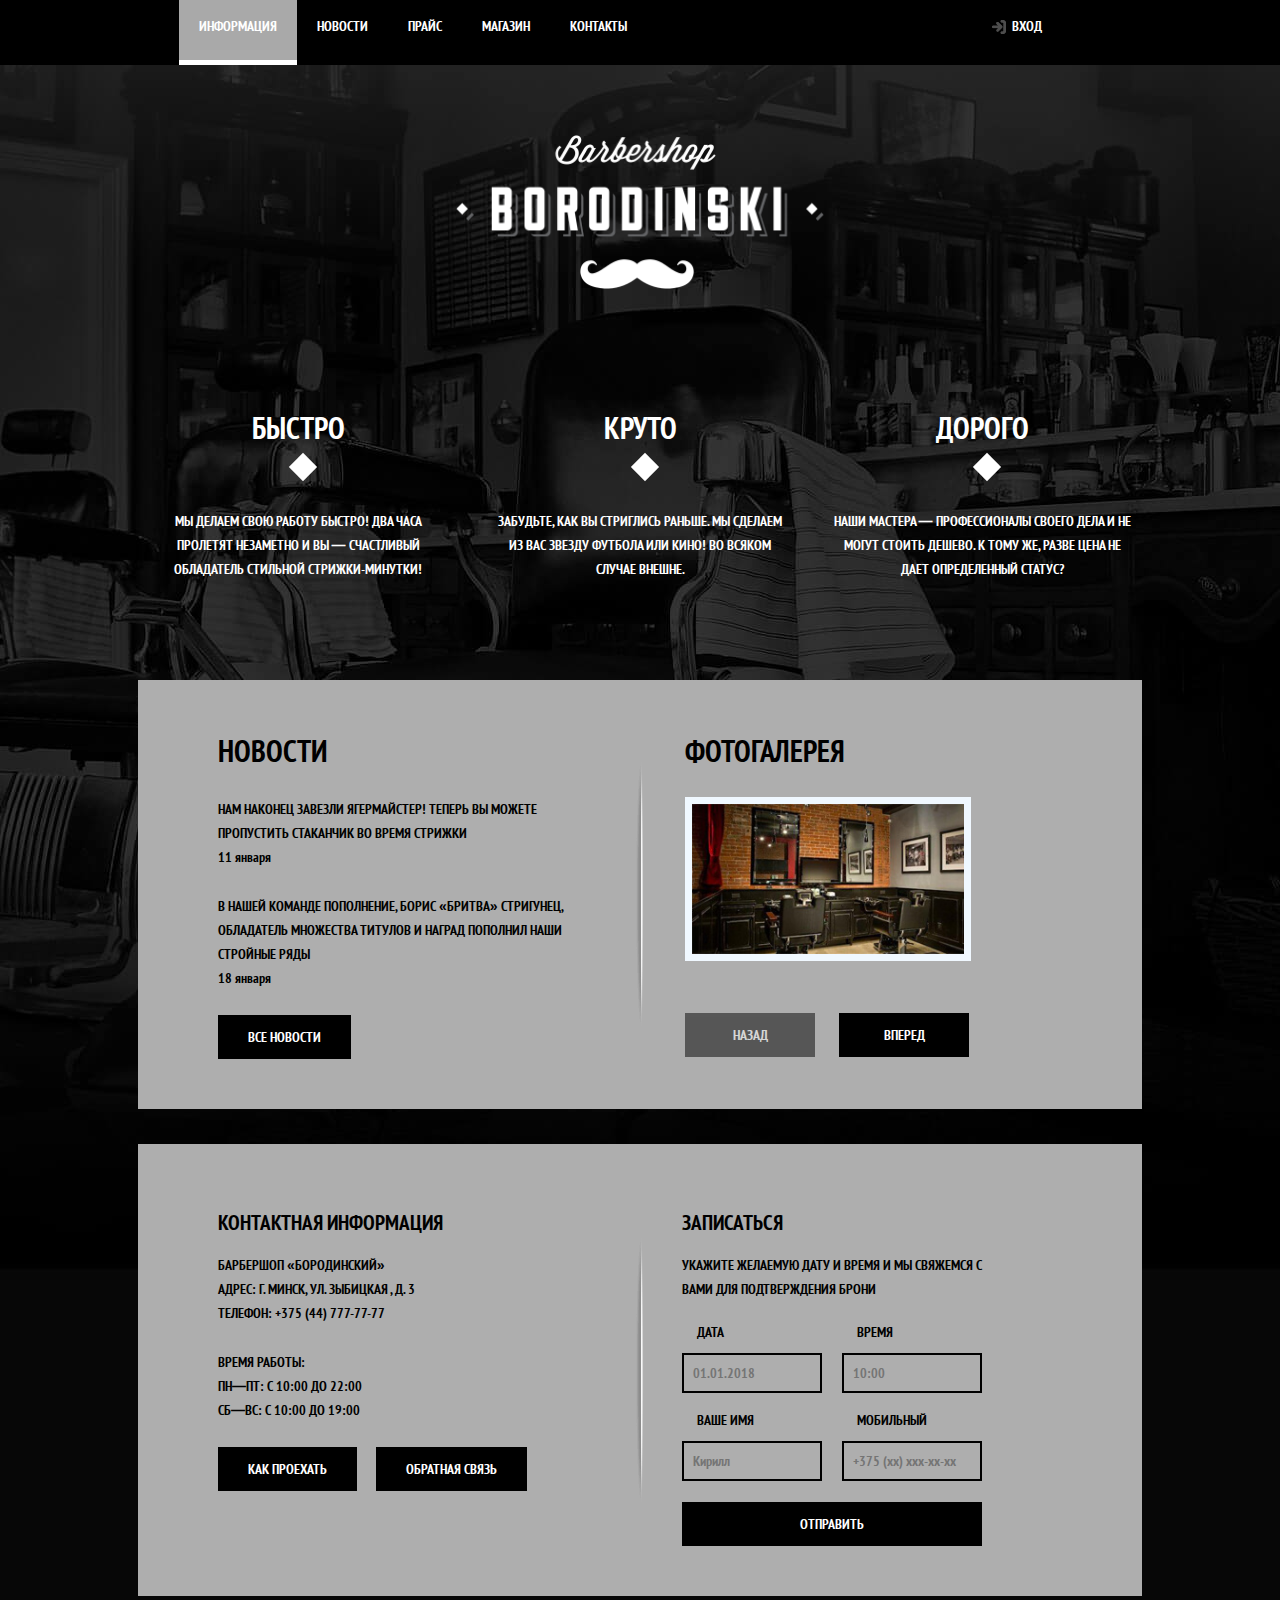
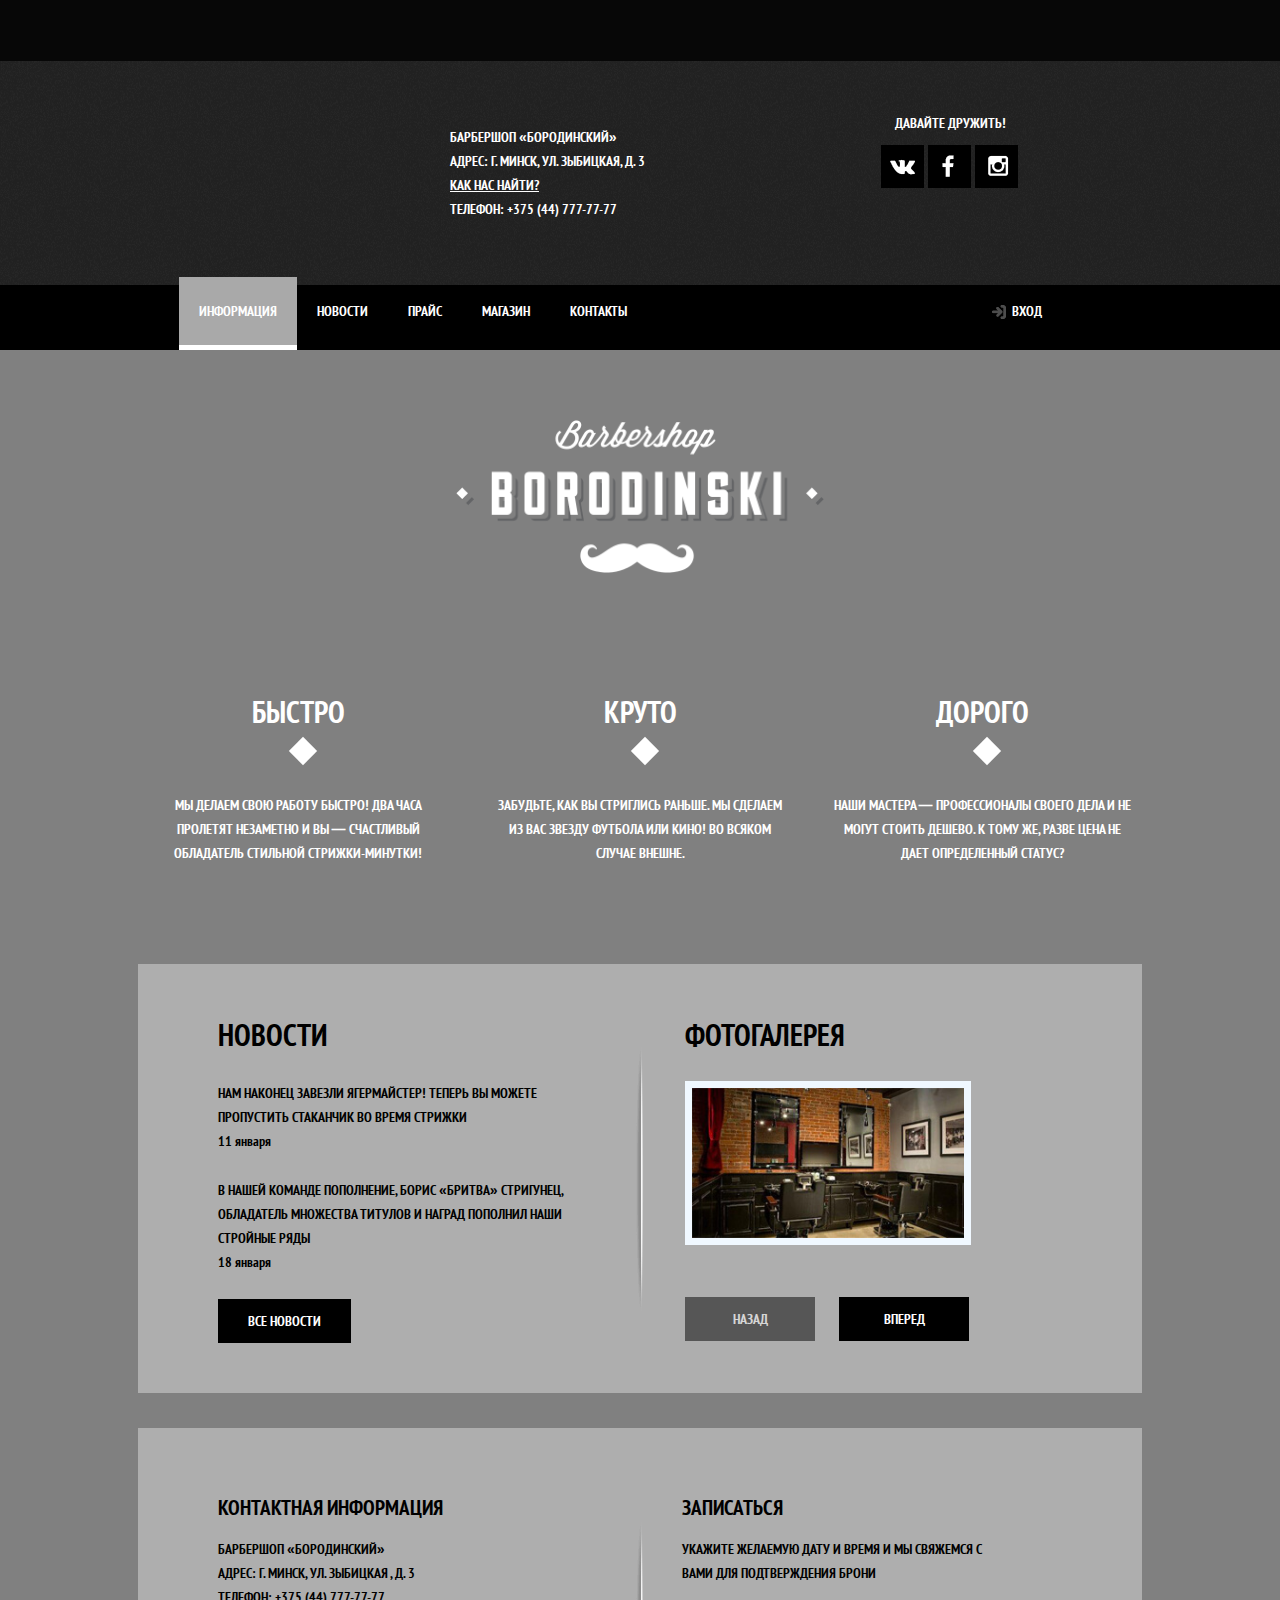
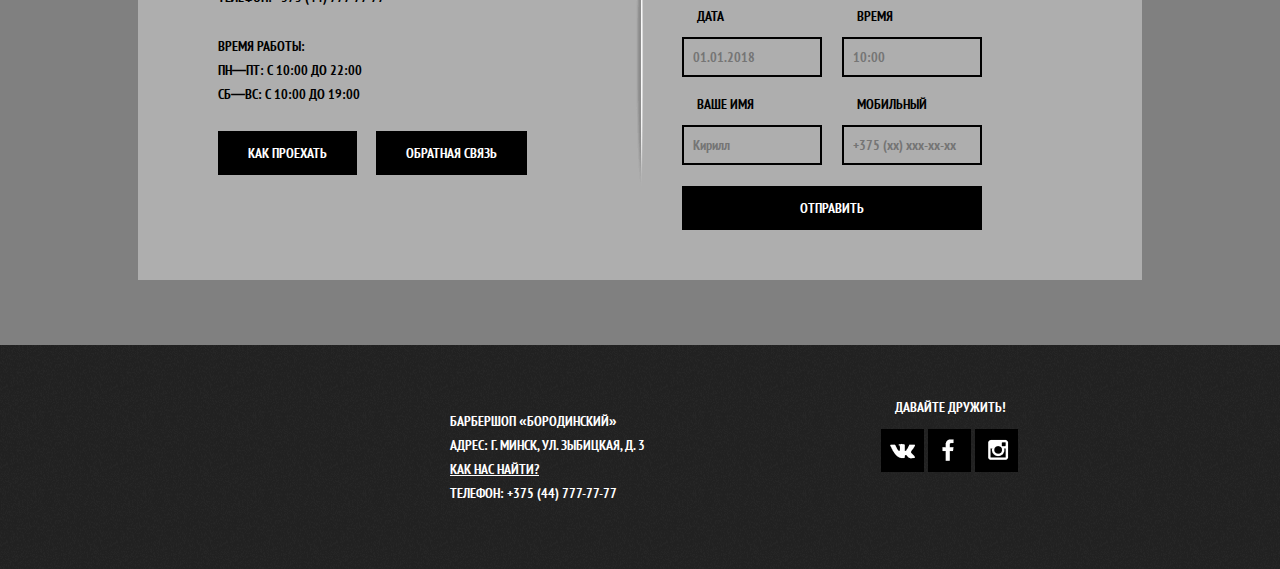
<file: index.html>
<!DOCTYPE html><html lang="ru"><head><meta charset="utf-8"><title>Барбершоп «Бородинский»</title><link href="favicon.ico" rel="icon" type="image/x-icon"><link href="css/normalize.css" rel="stylesheet"><link href="css/main.css" rel="stylesheet"> <script src="js/popUp.js" defer></script> </head><body class="main-page"> <header class="main-header"> <nav class="main-navigation"> <a class="main-header-logo"> <img src="img/index-logo.png" width="368" height="153" alt="Логотип барбершопа «Бородинский»"> </a><div class="navigation-wrapper"><ul class="site-navigation"><li class="site-navigation-current"><a href="index.html">Информация</a></li><li><a href="news.html">Новости</a></li><li><a href="price.html">Прайс</a></li><li><a href="shop.html">Магазин</a></li><li><a href="contacts.html">Контакты</a></li></ul><ul class="user-navigation"><li class="login-link"> <a class="login-link" href="login.html">Вход</a></li></ul></div> </nav> </header><main class="container"><h1 class="visually-hidden">Барбершоп «Бородинский»</h1><section class="features"><h2 class="visually-hidden">Преимущества</h2><ul class="features-list"><li class="feature-item"><h3>Быстро</h3><p>Мы делаем свою работу быстро! Два часа пролетят незаметно и вы — счастливый обладатель стильной стрижки-минутки!</p></li><li class="feature-item"><h3>Круто</h3><p>Забудьте, как вы стриглись раньше. Мы сделаем из вас звезду футбола или кино! Во всяком случае внешне.</p></li><li class="feature-item"><h3>Дорого</h3><p>Наши мастера — профессионалы своего дела и не могут стоить дешево. К тому же, разве цена не дает определенный статус?</p></li></ul> </section><div class="about"> <section class="news"><h2>Новости</h2><ul class="news-list"><li class="news-item"><p>Нам наконец завезли Ягермайстер! Теперь вы можете пропустить стаканчик во время стрижки</p> <time datetime="2016-01-11">11 января</time></li><li class="news-item"><p>В нашей команде пополнение, Борис «Бритва» Стригунец, обладатель множества титулов и наград пополнил наши стройные ряды</p> <time datetime="2016-01-18">18 января</time></li></ul> <a class="button" href="news.html">Все новости</a> </section><section class="gallery"><h2>Фотогалерея</h2><div class="gallery-content-wrapper"> <figure class="gallery-content"> <a href="#"><img src="img/index-gallery.jpg" width="286" height="164" alt="Интерьер"></a> </figure> <button class="button gallery-button gallery-button-back" type="button" disabled>Назад</button> <button class="button gallery-button gallery-button-next" type="button">Вперед</button></div> </section></div><div class="meeting"> <section class="contacts"><h2>Контактная информация</h2><p> Барбершоп «Бородинский»<br> Адрес: г. Минск, ул. Зыбицкая , д. 3<br> Телефон: +375 (44) 777-77-77</p><p> Время работы:<br> пн—пт: с 10:00 до 22:00<br> сб—вс: с 10:00 до 19:00</p> <a class="button contacts-button contacts-button-map" href="map.html">Как проехать</a> <a class="button contacts-button" href="contacts.html">Обратная связь</a> </section><section class="appointment"><h2>Записаться</h2><p class="appointment-info">Укажите желаемую дату и время и мы свяжемся с вами для подтверждения брони</p><form class="appointment-form" action="https://echo.htmlacademy.ru" method="post"><p class="appointment-item"> <label for="date">Дата</label> <input type="text" name="date" id="date" value="" placeholder="01.01.2018"></p><p class="appointment-item"> <label for="time">Время</label> <input type="text" name="time" id="time" value="" placeholder="10:00"></p><p class="appointment-item"> <label for="name">Ваше имя</label> <input type="text" name="name" id="name" value="" placeholder="Кирилл"></p><p class="appointment-item"> <label for="mobile">Мобильный</label> <input type="tel" name="mobile" id="mobile" value="" placeholder="+375 (xx) xxx-xx-xx"></p> <button class="button" type="submit">Отправить</button></form> </section></div> </main><footer class="main-footer"><p class="footer-contacts"> Барбершоп «Бородинский»<br> Адрес: г. Минск, ул. Зыбицкая, д. 3<br> <a class="contacts-link-map">Как нас найти?</a><br> Телефон: +375 (44) 777-77-77</p><div class="footer-social"> <b>Давайте дружить!</b><div class="social-button"> <a class="social social-vk" href="#"></a> <a class="social social-fb" href="#"></a> <a class="social social-inst" href="#"></a></div></div> </footer><section class="modal modal-login"><h2>Личный кабинет</h2><p class="modal-description">Введите пожалуйста свой логин и пароль</p><form class="login-form" action="https://echo.htmlacademy.ru" method="post"><p> <label class="visually-hidden" for="user-login">Логин</label> <input class="login-icon-user" id="user-login" type="text" name="login" placeholder="Логин" onkeyup="lowcase()"></p><p> <label class="visually-hidden" for="user-password">Пароль</label> <input class="login-icon-password" id="user-password" type="password" name="password" placeholder="Пароль"></p><p class="login-help"> <label class="login-checkbox"> <input type="checkbox" name="remember" class="visually-hidden"> <span class="checkbox-indicator"></span> Запомните меня </label> <a class="restore" href="#">Я забыл пароль!</a></p> <button class="button" type="submit">Войти</button></form> <button class="modal-close" type="button">Закрыть</button> </section><section class="modal modal-map"><h2 class="visually-hidden">Как до нас добраться</h2> <iframe src="https://www.google.com/maps/embed?pb=!1m14!1m8!1m3!1d2350.50583650436!2d27.559152!3d53.9049867!3m2!1i1024!2i768!4f13.1!3m3!1m2!1s0x46dbcfeaad2660f7%3A0xad3bec442b05c784!2z0YPQuy4g0JfRi9Cx0LjRhtC60LDRjyAzLCDQnNC40L3RgdC6!5e0!3m2!1sru!2sby!4v1535367211289" width="750" height="540" frameborder="0" style="border:0" allowfullscreen></iframe> <button class="modal-close" type="button">Закрыть</button> </section></body></html> <!DOCTYPE html><html lang="ru"><head><meta charset="utf-8"><title>Барбершоп «Бородинский»</title><link href="favicon.ico" rel="icon" type="image/x-icon"><link href="css/normalize.css" rel="stylesheet"><link href="css/main.css" rel="stylesheet"> <script src="js/popUp.js" defer></script> </head><body class="main-page"> <header class="main-header"> <nav class="main-navigation"> <a class="main-header-logo"> <img src="img/index-logo.png" width="368" height="153" alt="Логотип барбершопа «Бородинский»"> </a><div class="navigation-wrapper"><ul class="site-navigation"><li class="site-navigation-current"><a href="index.html">Информация</a></li><li><a href="news.html">Новости</a></li><li><a href="price.html">Прайс</a></li><li><a href="shop.html">Магазин</a></li><li><a href="contacts.html">Контакты</a></li></ul><ul class="user-navigation"><li class="login-link"> <a class="login-link" href="login.html">Вход</a></li></ul></div> </nav> </header><main class="container"><h1 class="visually-hidden">Барбершоп «Бородинский»</h1><section class="features"><h2 class="visually-hidden">Преимущества</h2><ul class="features-list"><li class="feature-item"><h3>Быстро</h3><p>Мы делаем свою работу быстро! Два часа пролетят незаметно и вы — счастливый обладатель стильной стрижки-минутки!</p></li><li class="feature-item"><h3>Круто</h3><p>Забудьте, как вы стриглись раньше. Мы сделаем из вас звезду футбола или кино! Во всяком случае внешне.</p></li><li class="feature-item"><h3>Дорого</h3><p>Наши мастера — профессионалы своего дела и не могут стоить дешево. К тому же, разве цена не дает определенный статус?</p></li></ul> </section><div class="about"> <section class="news"><h2>Новости</h2><ul class="news-list"><li class="news-item"><p>Нам наконец завезли Ягермайстер! Теперь вы можете пропустить стаканчик во время стрижки</p> <time datetime="2016-01-11">11 января</time></li><li class="news-item"><p>В нашей команде пополнение, Борис «Бритва» Стригунец, обладатель множества титулов и наград пополнил наши стройные ряды</p> <time datetime="2016-01-18">18 января</time></li></ul> <a class="button" href="news.html">Все новости</a> </section><section class="gallery"><h2>Фотогалерея</h2><div class="gallery-content-wrapper"> <figure class="gallery-content"> <a href="#"><img src="img/index-gallery.jpg" width="286" height="164" alt="Интерьер"></a> </figure> <button class="button gallery-button gallery-button-back" type="button" disabled>Назад</button> <button class="button gallery-button gallery-button-next" type="button">Вперед</button></div> </section></div><div class="meeting"> <section class="contacts"><h2>Контактная информация</h2><p> Барбершоп «Бородинский»<br> Адрес: г. Минск, ул. Зыбицкая , д. 3<br> Телефон: +375 (44) 777-77-77</p><p> Время работы:<br> пн—пт: с 10:00 до 22:00<br> сб—вс: с 10:00 до 19:00</p> <a class="button contacts-button contacts-button-map" href="map.html">Как проехать</a> <a class="button contacts-button" href="contacts.html">Обратная связь</a> </section><section class="appointment"><h2>Записаться</h2><p class="appointment-info">Укажите желаемую дату и время и мы свяжемся с вами для подтверждения брони</p><form class="appointment-form" action="https://echo.htmlacademy.ru" method="post"><p class="appointment-item"> <label for="date">Дата</label> <input type="text" name="date" id="date" value="" placeholder="01.01.2018"></p><p class="appointment-item"> <label for="time">Время</label> <input type="text" name="time" id="time" value="" placeholder="10:00"></p><p class="appointment-item"> <label for="name">Ваше имя</label> <input type="text" name="name" id="name" value="" placeholder="Кирилл"></p><p class="appointment-item"> <label for="mobile">Мобильный</label> <input type="tel" name="mobile" id="mobile" value="" placeholder="+375 (xx) xxx-xx-xx"></p> <button class="button" type="submit">Отправить</button></form> </section></div> </main><footer class="main-footer"><p class="footer-contacts"> Барбершоп «Бородинский»<br> Адрес: г. Минск, ул. Зыбицкая, д. 3<br> <a class="contacts-link-map">Как нас найти?</a><br> Телефон: +375 (44) 777-77-77</p><div class="footer-social"> <b>Давайте дружить!</b><div class="social-button"> <a class="social social-vk" href="#"></a> <a class="social social-fb" href="#"></a> <a class="social social-inst" href="#"></a></div></div> </footer><section class="modal modal-login"><h2>Личный кабинет</h2><p class="modal-description">Введите пожалуйста свой логин и пароль</p><form class="login-form" action="https://echo.htmlacademy.ru" method="post"><p> <label class="visually-hidden" for="user-login">Логин</label> <input class="login-icon-user" id="user-login" type="text" name="login" placeholder="Логин" onkeyup="lowcase()"></p><p> <label class="visually-hidden" for="user-password">Пароль</label> <input class="login-icon-password" id="user-password" type="password" name="password" placeholder="Пароль"></p><p class="login-help"> <label class="login-checkbox"> <input type="checkbox" name="remember" class="visually-hidden"> <span class="checkbox-indicator"></span> Запомните меня </label> <a class="restore" href="#">Я забыл пароль!</a></p> <button class="button" type="submit">Войти</button></form> <button class="modal-close" type="button">Закрыть</button> </section><section class="modal modal-map"><h2 class="visually-hidden">Как до нас добраться</h2> <iframe src="https://www.google.com/maps/embed?pb=!1m14!1m8!1m3!1d2350.50583650436!2d27.559152!3d53.9049867!3m2!1i1024!2i768!4f13.1!3m3!1m2!1s0x46dbcfeaad2660f7%3A0xad3bec442b05c784!2z0YPQuy4g0JfRi9Cx0LjRhtC60LDRjyAzLCDQnNC40L3RgdC6!5e0!3m2!1sru!2sby!4v1535367211289" width="750" height="540" frameborder="0" style="border:0" allowfullscreen></iframe> <button class="modal-close" type="button">Закрыть</button> </section></body></html>
</file>
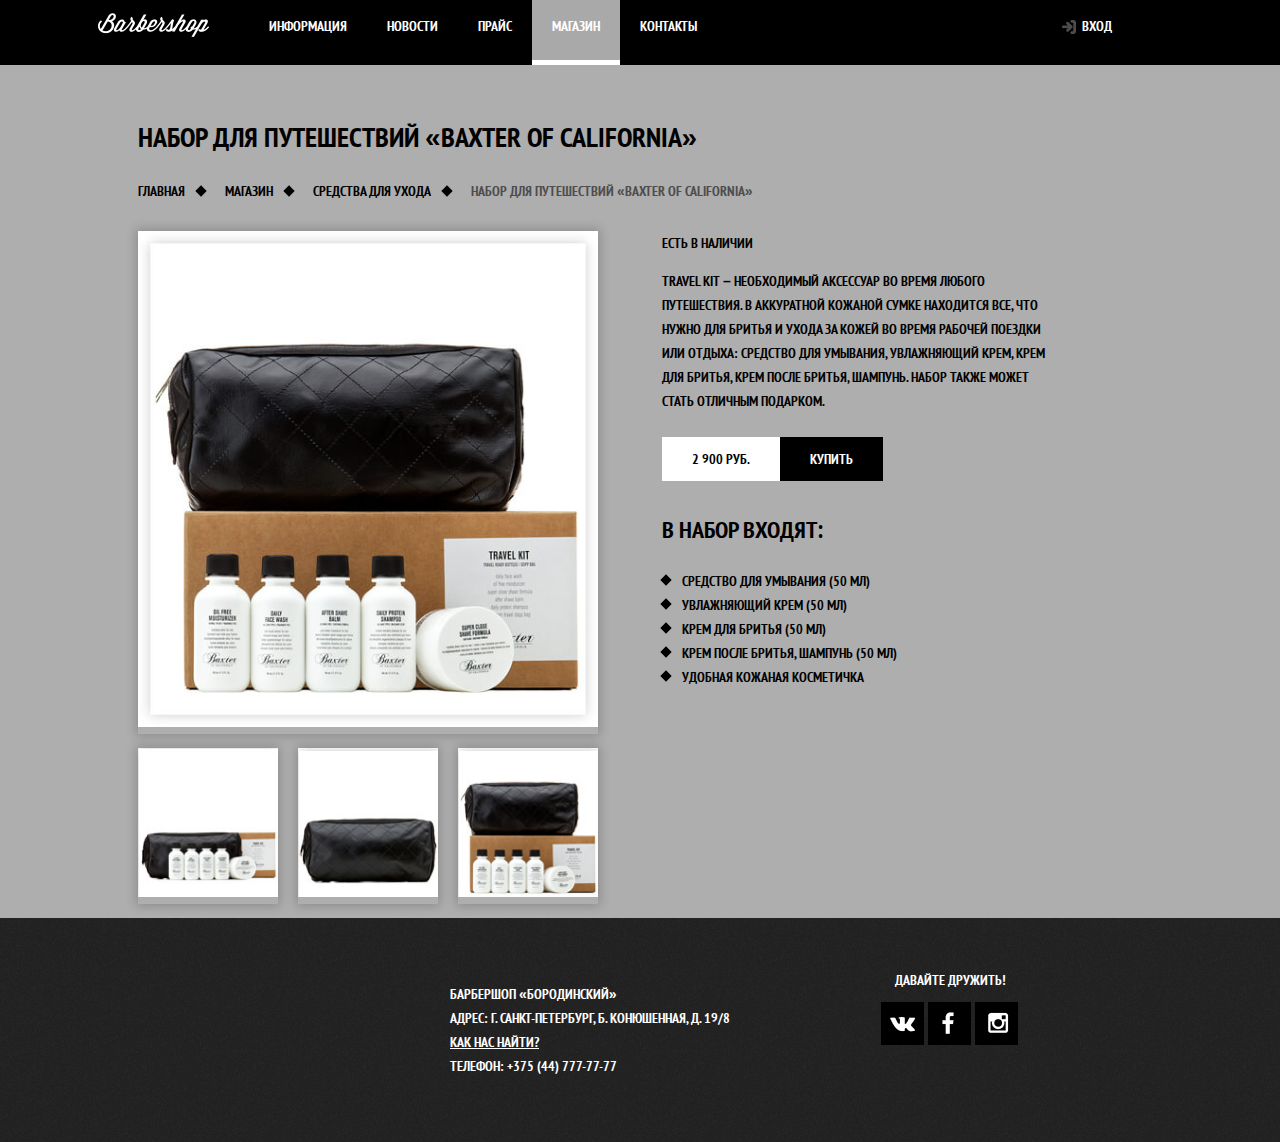
<file: item.html>
<!DOCTYPE html><html lang="ru"><head><meta charset="utf-8"><title>Набор для путешествий «Baxter of California»</title><link href="favicon.ico" rel="icon" type="image/x-icon"><link href="css/normalize.css" rel="stylesheet"><link href="css/main.css" rel="stylesheet"> <script src="js/popUp.js" defer></script> </head><body class="secondary-page"> <header class="main-header"> <nav class="main-navigation"><div class="navigation-wrapper"> <a class="main-header-logo" href="index.html"> <img src="img/logo.png" width="111" height="24" alt="Логотип барбершопа «Бородинский»"> </a><ul class="site-navigation"><li><a href="index.html">Информация</a></li><li><a href="news.html">Новости</a></li><li><a href="price.html">Прайс</a></li><li class="site-navigation-current"><a href="item.html">Магазин</a></li><li><a href="contacts.html">Контакты</a></li></ul><ul class="user-navigation"><li class="login-link"> <a class="login-link" href="login.html">Вход</a></li></ul></div> </nav> </header><main class="container"><h1 class="page-title">Набор для путешествий «Baxter of California»</h1><ul class="breadcrumbs"><li><a href="index.html">Главная</a></li><li><a href="#">Магазин</a></li><li><a href="#">Средства для ухода</a></li><li class="breadcrumbs-current">Набор для путешествий «Baxter of California»</li></ul><div class="current-item"> <section class="product-photos"><h2 class="visually-hidden">Изображения товара</h2><p class="product-photo-full"> <img src="img/item-bigPhoto.jpg" width="460" height="498" alt="Фото всего набора"></p><ul class="product-photo-preview"><li><img src="img/item-smallPhoto-1.jpg" width="140" height="149" alt="Фото в анфас"></li><li><img src="img/item-smallPhoto-2.jpg" width="140" height="149" alt="Фото в профиль"></li><li><img src="img/item-smallPhoto-3.jpg" width="140" height="149" alt="Фото отдельной части"></li></ul> </section><section class="product-info"><h2 class="visually-hidden">Описание товара</h2><div class="product-description"><p class="product-availability">Есть в наличии</p><p class="product-article">Артикул: dexter-ae</p></div><p class="product-text">Travel Kit – необходимый аксессуар во время любого путешествия. В аккуратной кожаной сумке находится все, что нужно для бритья и ухода за кожей во время рабочей поездки или отдыха: средство для умывания, увлажняющий крем, крем для бритья, крем после бритья, шампунь. Набор также может стать отличным подарком.</p><p class="product-price"> <b>2 900 руб.</b> <a class="button" href="#">Купить</a></p><h3>В набор входят:</h3><ul><li>Средство для умывания (50 мл)</li><li>Увлажняющий крем (50 мл)</li><li>Крем для бритья (50 мл)</li><li>Крем после бритья, шампунь (50 мл)</li><li>Удобная кожаная косметичка</li></ul> </section></div> </main><footer class="main-footer"><p class="footer-contacts"> Барбершоп «Бородинский»<br> Адрес: г. Санкт-Петербург, Б. Конюшенная, д. 19/8<br> <a class="contacts-link-map" href="map.html">Как нас найти?</a><br> Телефон: +375 (44) 777-77-77</p><div class="footer-social"> <b>Давайте дружить!</b><div class="social-button"> <a class="social social-vk" href="#"></a> <a class="social social-fb" href="#"></a> <a class="social social-inst" href="#"></a></div></div> </footer><section class="modal modal-login"><h2>Личный кабинет</h2><p class="modal-description">Введите пожалуйста свой логин и пароль</p><form class="login-form" action="https://echo.htmlacademy.ru" method="post"><p> <label class="visually-hidden" for="user-login">Логин</label> <input class="login-icon-user" id="user-login" type="text" name="login" placeholder="Логин"></p><p> <label class="visually-hidden" for="user-password">Пароль</label> <input class="login-icon-password" id="user-password" type="password" name="password" placeholder="Пароль"></p><p class="login-help"> <label class="login-checkbox"> <input type="checkbox" name="remember" class="visually-hidden"> <span class="checkbox-indicator"></span> Запомните меня </label> <a class="restore" href="#">Я забыл пароль!</a></p> <button class="button" type="submit">Войти</button></form> <button class="modal-close" type="button">Закрыть</button> </section><section class="modal modal-map"><h2 class="visually-hidden">Как до нас добраться</h2> <iframe src="https://www.google.com/maps/embed?pb=!1m14!1m8!1m3!1d2350.50583650436!2d27.559152!3d53.9049867!3m2!1i1024!2i768!4f13.1!3m3!1m2!1s0x46dbcfeaad2660f7%3A0xad3bec442b05c784!2z0YPQuy4g0JfRi9Cx0LjRhtC60LDRjyAzLCDQnNC40L3RgdC6!5e0!3m2!1sru!2sby!4v1535367211289" width="750" height="540" frameborder="0" style="border:0" allowfullscreen></iframe> <button class="modal-close" type="button">Закрыть</button> </section></body></html>
</file>
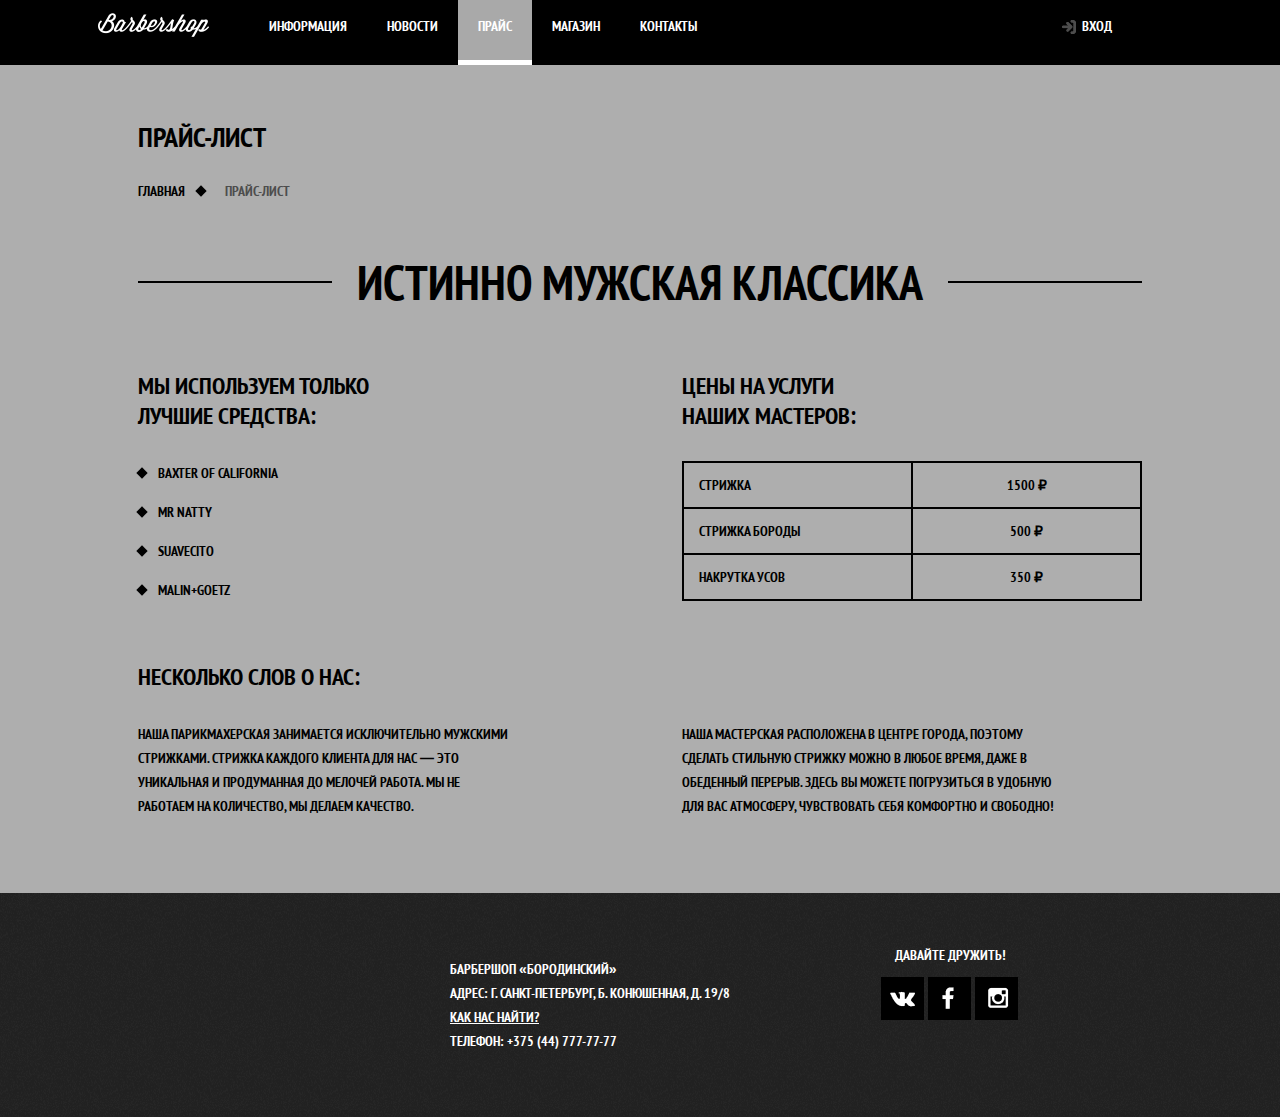
<file: price.html>
<!DOCTYPE html><html lang="ru"><head><meta charset="UTF-8"><title>Прайс-лист</title><link href="favicon.ico" rel="icon" type="image/x-icon"><link href="css/normalize.css" rel="stylesheet"><link href="css/main.css" rel="stylesheet"> <script src="js/popUp.js" defer></script> </head><body class="secondary-page"> <header class="main-header"> <nav class="main-navigation"><div class="navigation-wrapper"> <a class="main-header-logo" href="index.html"> <img src="img/logo.png" width="111" height="24" alt="Логотип барбершопа «Бородинский»"> </a><ul class="site-navigation"><li><a href="index.html">Информация</a></li><li><a href="news.html">Новости</a></li><li class="site-navigation-current"><a href="price.html">Прайс</a></li><li><a href="item.html">Магазин</a></li><li><a href="contacts.html">Контакты</a></li></ul><ul class="user-navigation"><li class="login-link"> <a class="login-link" href="login.html">Вход</a></li></ul></div> </nav> </header><main class="container"><h1 class="page-title">Прайс-лист</h1><ul class="breadcrumbs"><li><a href="index.html">Главная</a></li><li class="breadcrumbs-current">Прайс-лист</li></ul><section class="inner-content"><h2 class="big-heading">Истинно мужская классика</h2><div class="inner-columns"><div class="inner-column-left"><h2>Мы используем только<br> лучшие средства:</h2><ul class="custom-list-1"><li>Baxter of California</li><li>Mr Natty</li><li>Suavecito</li><li>Malin+Goetz</li></ul></div><div class="inner-column-right"><h2>Цены на услуги<br> наших мастеров:</h2><table class="custom-table-1"><tr><td>Стрижка</td><td>1500 &#8381;</td></tr><tr><td>Стрижка бороды</td><td>500 &#8381;</td></tr><tr><td>Накрутка усов</td><td>350 &#8381;</td></tr></table></div></div><div class="inner-columns"><h2>Несколько слов о нас:</h2><div class="inner-column-left"><p class="short-text">Наша парикмахерская занимается исключительно мужскими стрижками. Стрижка каждого клиента для нас — это уникальная и продуманная до мелочей работа. Мы не работаем на количество, мы делаем качество.</p></div><div class="inner-column-right"><p class="short-text">Наша мастерская расположена в центре города, поэтому сделать стильную стрижку можно в любое время, даже в обеденный перерыв. Здесь вы можете погрузиться в удобную для вас атмосферу, чувствовать себя комфортно и свободно!</p></div></div></section> </main><footer class="main-footer"><p class="footer-contacts"> Барбершоп «Бородинский»<br> Адрес: г. Санкт-Петербург, Б. Конюшенная, д. 19/8<br> <a class="contacts-link-map" href="map.html">Как нас найти?</a><br> Телефон: +375 (44) 777-77-77</p><div class="footer-social"> <b>Давайте дружить!</b><div class="social-button"> <a class="social social-vk" href="#"></a> <a class="social social-fb" href="#"></a> <a class="social social-inst" href="#"></a></div></div> </footer><section class="modal modal-login"><h2>Личный кабинет</h2><p class="modal-description">Введите пожалуйста свой логин и пароль</p><form class="login-form" action="https://echo.htmlacademy.ru" method="post"><p> <label class="visually-hidden" for="user-login">Логин</label> <input class="login-icon-user" id="user-login" type="text" name="login" placeholder="Логин"></p><p> <label class="visually-hidden" for="user-password">Пароль</label> <input class="login-icon-password" id="user-password" type="password" name="password" placeholder="Пароль"></p><p class="login-help"> <label class="login-checkbox"> <input type="checkbox" name="remember" class="visually-hidden"> <span class="checkbox-indicator"></span> Запомните меня </label> <a class="restore" href="#">Я забыл пароль!</a></p> <button class="button" type="submit">Войти</button></form> <button class="modal-close" type="button">Закрыть</button> </section><section class="modal modal-map"><h2 class="visually-hidden">Как до нас добраться</h2> <iframe src="https://www.google.com/maps/embed?pb=!1m14!1m8!1m3!1d2350.50583650436!2d27.559152!3d53.9049867!3m2!1i1024!2i768!4f13.1!3m3!1m2!1s0x46dbcfeaad2660f7%3A0xad3bec442b05c784!2z0YPQuy4g0JfRi9Cx0LjRhtC60LDRjyAzLCDQnNC40L3RgdC6!5e0!3m2!1sru!2sby!4v1535367211289" width="750" height="540" frameborder="0" style="border:0" allowfullscreen></iframe> <button class="modal-close" type="button">Закрыть</button> </section></body></html>
</file>
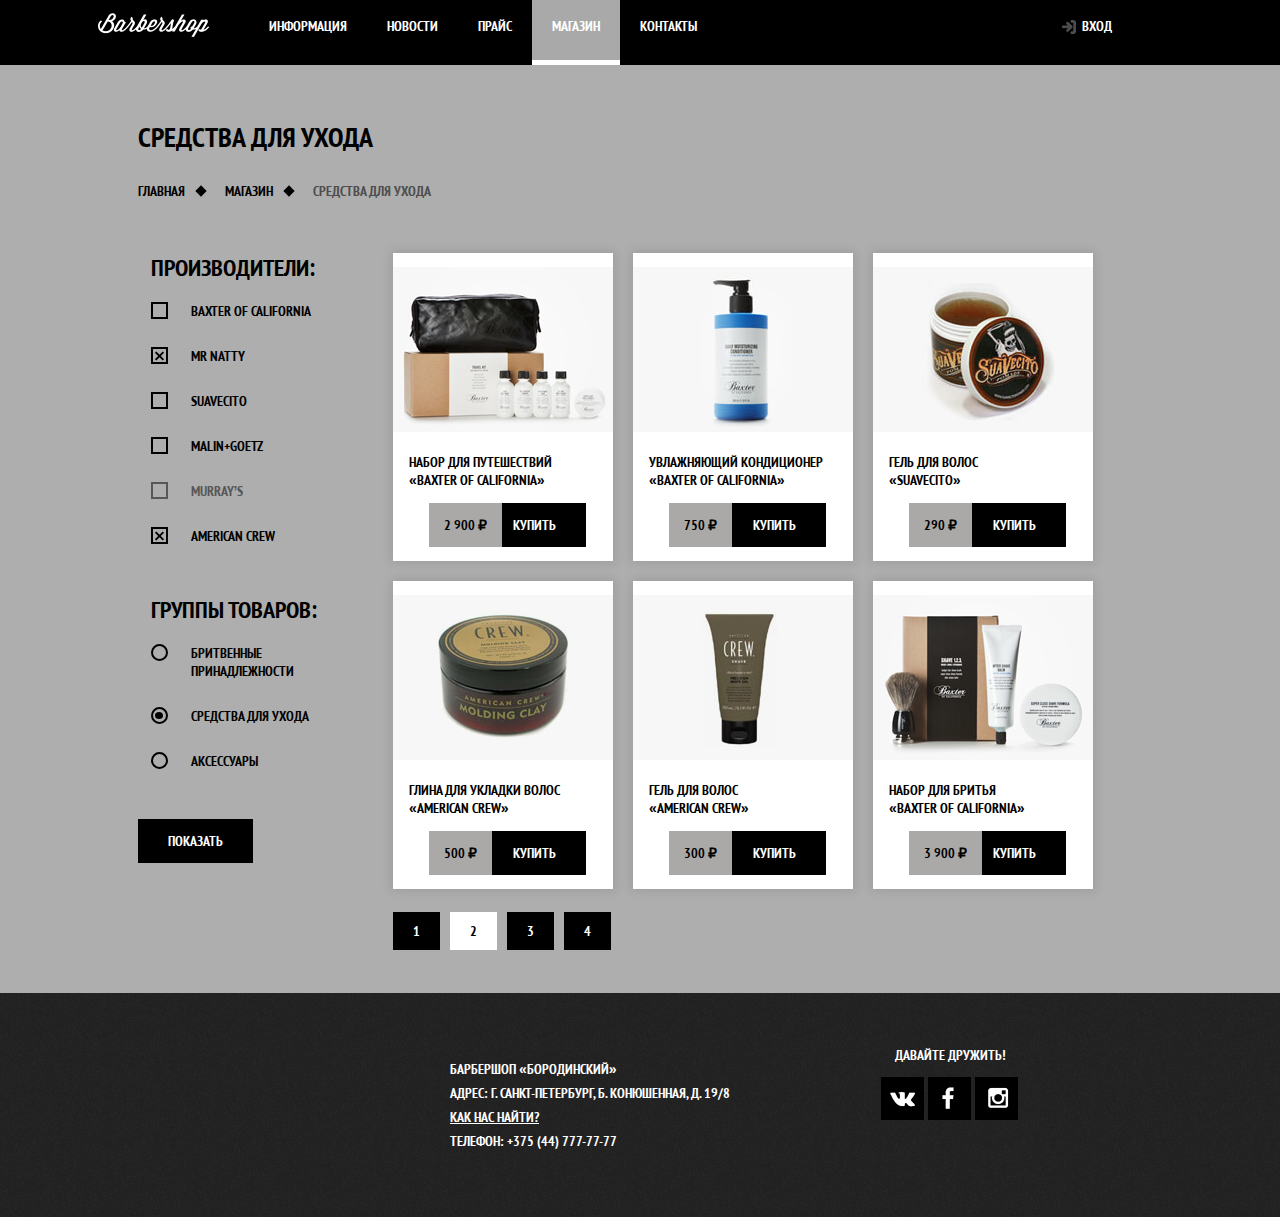
<file: shop.html>
<!DOCTYPE html><html lang="ru"><head><meta charset="utf-8"><title>Магазин</title><link href="favicon.ico" rel="icon" type="image/x-icon"><link href="css/normalize.css" rel="stylesheet"><link href="css/main.css" rel="stylesheet"> <script src="js/popUp.js" defer></script> </head><body class="secondary-page"> <header class="main-header"> <nav class="main-navigation"><div class="navigation-wrapper"> <a class="main-header-logo" href="index.html"> <img src="img/logo.png" width="111" height="24" alt="Логотип барбершопа «Бородинский»"> </a><ul class="site-navigation"><li><a href="index.html">Информация</a></li><li><a href="news.html">Новости</a></li><li><a href="price.html">Прайс</a></li><li class="site-navigation-current"><a href="shop.html">Магазин</a></li><li><a href="contacts.html">Контакты</a></li></ul><ul class="user-navigation"><li class="login-link"> <a class="login-link" href="login.html">Вход</a></li></ul></div> </nav> </header><main class="container"><h1 class="page-title">Cредства для ухода</h1><ul class="breadcrumbs"><li><a href="index.html">Главная</a></li><li><a href="catalog.html">Магазин</a></li><li class="breadcrumbs-current">Средства для ухода</li></ul><div class="item-wrapper"> <section class="filters"><h2 class="visually-hidden">Фильтр товаров</h2><form class="filter" method="get" action="https://echo.htmlacademy.ru"><fieldset><legend>Производители:</legend><ul class="company"><li class="filter-option"> <label class="item-checkbox"> <input class="visually-hidden filter-input filter-input-checkbox" type="checkbox" name="baxter-of-california" > <span class="checkbox-indicator-item"></span> Baxter of California </label></li><li class="filter-option"> <label class="item-checkbox" > <input class="visually-hidden filter-input filter-input-checkbox" type="checkbox" name="mr-natty" checked > <span class="checkbox-indicator-item"></span> Mr Natty </label></li><li class="filter-option"> <label class="item-checkbox"> <input class="visually-hidden filter-input filter-input-checkbox" type="checkbox" name="suavecito"> <span class="checkbox-indicator-item"></span> Suavecito </label></li><li class="filter-option"> <label class="item-checkbox"> <input class="visually-hidden filter-input filter-input-checkbox" type="checkbox" name="malin-goetz"> <span class="checkbox-indicator-item"></span> Malin+Goetz </label></li><li class="filter-option"> <label class="item-checkbox" disabled> <input class="visually-hidden filter-input filter-input-checkbox" type="checkbox" name="murrays" disabled > <span class="checkbox-indicator-item"></span> <span class="disabled">Murray’s</span> </label></li><li class="filter-option"> <label class="item-checkbox"> <input class="visually-hidden filter-input filter-input-checkbox" type="checkbox" name="american-crew" checked> <span class="checkbox-indicator-item"></span> American Crew </label></li></ul></fieldset><fieldset><legend>Группы товаров:</legend><ul class="type" ><li class="filter-option"> <label class="type-radio"> <input class="visually-hidden filter-input filter-input-radio" type="checkbox" name="product-group" value="shaving"> <span class="radio-indicator-type"></span> Бритвенные принадлежности </label></li><li class="filter-option"> <label class="type-radio"> <input class="visually-hidden filter-input filter-input-radio" type="checkbox" name="product-group" value="hair-care" checked> <span class="radio-indicator-type"></span> Средства для ухода </label></li><li class="filter-option"> <label class="type-radio"> <input class="visually-hidden filter-input filter-input-radio" type="checkbox" name="product-group" value="accessories"> <span class="radio-indicator-type"></span> Аксессуары </label></li></ul></fieldset> <button type="submit" class="filter-button button">Показать</button></form> </section><section class="catalog"><h2 class="visually-hidden">Список средств для ухода</h2><ul class="catalog-list"><li class="catalog-item"> <a href="item.html"><p class="catalog-item-image"> <img src="img/shop-item-1.jpg" width="220" height="165" alt="Набор для путешествий «Baxter of California»"></p><h3> <span class="catalog-category">Набор для путешествий</span><br> <span class="catalog-item-title">«Baxter of California»</span></h3> </a><p class="catalog-item-price"> <b>2 900 &#8381;</b> <a class="button" href="#">Купить</a></p></li><li class="catalog-item"> <a href="catalog-item.html"><p class="catalog-item-image"> <img src="img/shop-item-2.jpg" width="220" height="165" alt="Увлажняющий кондиционер «Baxter of California»"></p><h3> <span class="catalog-category">Увлажняющий кондиционер</span><br> <span class="catalog-item-title">«Baxter of California»</span></h3> </a><p class="catalog-item-price"> <b>750 &#8381;</b> <a class="button" href="#">Купить</a></p></li><li class="catalog-item"> <a href="catalog-item.html"><p class="catalog-item-image"> <img src="img/shop-item-3.jpg" width="220" height="165" alt="Гель для волос «Suavecito»"></p><h3> <span class="catalog-category">Гель для волос</span><br> <span class="catalog-item-title">«Suavecito»</span></h3> </a><p class="catalog-item-price"> <b>290 &#8381;</b> <a class="button" href="#">Купить</a></p></li><li class="catalog-item"> <a href="catalog-item.html"><p class="catalog-item-image"> <img src="img/shop-item-4.jpg" width="220" height="165" alt="Глина для укладки волос «American crew»"></p><h3> <span class="catalog-category">Глина для укладки волос</span><br> <span class="catalog-item-title">«American crew»</span></h3> </a><p class="catalog-item-price"> <b>500 &#8381;</b> <a class="button" href="#">Купить</a></p></li><li class="catalog-item"> <a href="catalog-item.html"><p class="catalog-item-image"> <img src="img/shop-item-5.jpg" width="220" height="165" alt="Гель для волос «American crew»"></p><h3> <span class="catalog-category">Гель для волос</span><br> <span class="catalog-item-title">«American crew»</span></h3> </a><p class="catalog-item-price"> <b>300 &#8381;</b> <a class="button" href="#">Купить</a></p></li><li class="catalog-item"> <a href="catalog-item.html"><p class="catalog-item-image"> <img src="img/shop-item-6.jpg" width="220" height="165" alt="Набор для бритья «Baxter of California»"></p><h3> <span class="catalog-category">Набор для бритья</span><br> <span class="catalog-item-title">«Baxter of California»</span></h3> </a><p class="catalog-item-price"> <b>3 900 &#8381;</b> <a class="button" href="#">Купить</a></p></li></ul><ul class="pagination-list"><li class="pagination-item"> <a href="#">1</a></li><li class="pagination-item pagination-item-current"> <a>2</a></li><li class="pagination-item"> <a href="#">3</a></li><li class="pagination-item"> <a href="#">4</a></li></ul> </section></div> </main><footer class="main-footer"><p class="footer-contacts"> Барбершоп «Бородинский»<br> Адрес: г. Санкт-Петербург, Б. Конюшенная, д. 19/8<br> <a href="map.html">Как нас найти?</a><br> Телефон: +375 (44) 777-77-77</p><div class="footer-social"> <b>Давайте дружить!</b><div class="social-button"> <a class="social social-vk" href="#"></a> <a class="social social-fb" href="#"></a> <a class="social social-inst" href="#"></a></div></div> </footer><section class="modal modal-login"><h2>Личный кабинет</h2><p class="modal-description">Введите пожалуйста свой логин и пароль</p><form class="login-form" action="https://echo.htmlacademy.ru" method="post"><p> <label class="visually-hidden" for="user-login">Логин</label> <input class="login-icon-user" id="user-login" type="text" name="login" placeholder="Логин"></p><p> <label class="visually-hidden" for="user-password">Пароль</label> <input class="login-icon-password" id="user-password" type="password" name="password" placeholder="Пароль"></p><p class="login-help"> <label class="login-checkbox"> <input type="checkbox" name="remember" class="visually-hidden"> <span class="checkbox-indicator"></span> Запомните меня </label> <a class="restore" href="#">Я забыл пароль!</a></p> <button class="button" type="submit">Войти</button></form> <button class="modal-close" type="button">Закрыть</button> </section><section class="modal modal-map"><h2 class="visually-hidden">Как до нас добраться</h2> <iframe src="https://www.google.com/maps/embed?pb=!1m14!1m8!1m3!1d2350.50583650436!2d27.559152!3d53.9049867!3m2!1i1024!2i768!4f13.1!3m3!1m2!1s0x46dbcfeaad2660f7%3A0xad3bec442b05c784!2z0YPQuy4g0JfRi9Cx0LjRhtC60LDRjyAzLCDQnNC40L3RgdC6!5e0!3m2!1sru!2sby!4v1535367211289" width="750" height="540" frameborder="0" style="border:0" allowfullscreen></iframe> <button class="modal-close" type="button">Закрыть</button> </section></body></html>
</file>
<file: css/main.css>
@font-face{font-family:"PT Sans Narrow";font-style:normal;font-weight:400;src:url("../fonts/ptsansnarrow.woff2") format("woff2"),url("../fonts/ptsansnarrow.woff") format("woff")}@font-face{font-family:"PT Sans Narrow";font-style:normal;font-weight:700;src:url("../fonts/ptsansnarrowbold.woff2") format("woff2"),url("../fonts/ptsansnarrowbold.woff") format("woff")}body{margin:0;padding:0;font-size:14px;line-height:24px;font-family:"PT Sans Narrow",Arial,sans-serif;text-transform:uppercase;font-weight:700}.main-page{background:grey url("../img/index-BG.jpg") no-repeat top center;color:#000}.secondary-page{background-color:#aeaeae;color:#000}.container{width:1024px;margin:0 auto;padding:0 10px}*,* :before,* :after{box-sizing:inherit}html{box-sizing:border-box}.content-box-component{box-sizing:content-box}img{max-width:100%;height:auto}.visually-hidden:not(:focus):not(:active),input[type="checkbox"].visually-hidden,input[type="radio"].visually-hidden{position:absolute;width:1px;height:1px;margin:-1px;border:0;padding:0;white-space:nowrap;-webkit-clip-path:inset(100%);clip-path:inset(100%);clip:rect(0 0 0 0);overflow:hidden}a{text-decoration:none}h3{color:white;font-size:30px;line-height:42px}.button{display:inline-block;margin-right:16px;padding:10px 30px;font:inherit;text-align:center;color:#fff;vertical-align:middle;text-transform:uppercase;background-color:#000;border:0}.button:hover,.button:focus,.button:active{background-color:#663d15}.button.disabled,.button:disabled{cursor:default;opacity:.5;-ms-filter:"alpha(opacity=50)";background-color:#000}.main-navigation{width:100%;display:-webkit-box;display:-ms-flexbox;display:flex;-webkit-box-orient:vertical;-webkit-box-direction:normal;-ms-flex-direction:column;flex-direction:column;-webkit-box-align:center;-ms-flex-align:center;align-items:center;color:#fff;font-size:14px;line-height:25px}.navigation-wrapper{width:100%;min-height:65px;display:-webkit-box;display:-ms-flexbox;display:flex;-webkit-box-pack:center;-ms-flex-pack:center;justify-content:center;background-color:#000}.main-header-logo{-webkit-box-ordinal-group:3;-ms-flex-order:2;order:2;margin-top:70px}.secondary-page .main-header-logo{-webkit-box-ordinal-group:1;-ms-flex-order:0;order:0;margin-left:30px;margin-top:13px}.site-navigation,.user-navigation{list-style:none}.site-navigation{display:-webkit-box;display:-ms-flexbox;display:flex;-ms-flex-wrap:nowrap;flex-wrap:nowrap;margin-right:300px}.user-navigation{margin-right:90px}.site-navigation a{color:#fff;padding:25px 20px}.site-navigation-current a{background-color:darkgrey;border-bottom:5px solid white}.user-navigation a{color:white;padding-top:25px;padding-bottom:25px;padding-right:10px;padding-left:25px}.site-navigation a:focus,.site-navigation a:hover,.user-navigation a:focus,.user-navigation a:hover{background-color:darkgrey;border-bottom:5px solid white}.user-navigation .login-link{position:relative}.login-link a:before{content:url("../img/index-login.png");position:absolute;top:25px;left:5px;width:16px;height:18px}.login-link a:hover:before,.login-link a:focus:before,.login-link a:active:before{content:url("../img/index-login-bright.png")}.page-title{margin-top:60px}.breadcrumbs{list-style:none;padding:0;margin-top:30px}.breadcrumbs li{display:inline-block;position:relative}.breadcrumbs li:nth-child(2),.breadcrumbs li:nth-child(3),.breadcrumbs li:nth-child(4){padding-left:40px}.breadcrumbs li:nth-child(2):before,.breadcrumbs li:nth-child(3):before,.breadcrumbs li:nth-child(4):before{content:"";position:absolute;top:8px;left:12px;width:8px;height:8px;background-color:#000;-webkit-transform:rotate(45deg);transform:rotate(45deg)}.breadcrumbs a{color:black}.breadcrumbs a:focus,.breadcrumbs a:hover{text-decoration:underline}.breadcrumbs-current{color:#4d4d4d}.main-footer{display:-webkit-box;display:-ms-flexbox;display:flex;padding:50px 10px;color:#fff;background:#000 url("../img/footer-backGround.png") repeat 0 0}.footer-contacts{width:300px;margin-left:440px}.footer-social{margin-left:130px}.footer-contacts a{color:#fff;text-decoration:underline;cursor:pointer}.footer-contacts a:hover,.footer-contacts a:focus{text-decoration:none}.footer-social{display:-webkit-box;display:-ms-flexbox;display:flex;-webkit-box-orient:vertical;-webkit-box-direction:normal;-ms-flex-direction:column;flex-direction:column;text-align:center}.social-button{margin-top:10px;width:140px;height:43px}.social{display:inline-block;margin-right:1px;background:url("../img/sprite-social-icons.png") no-repeat}.social-vk{width:43px;height:43px;background-position:0 0}.social-fb{width:43px;height:43px;background-position:-45px 0}.social-inst{width:43px;height:43px;background-position:-85px 0}.social-vk:focus,.social-vk:hover,.social-vk:active{width:43px;height:43px;background-position:0 -43px}.social-fb:focus,.social-fb:hover,.social-fb:active{width:43px;height:43px;background-position:-45px -43px}.social-inst:focus,.social-inst:hover,.social-inst:active{width:43px;height:43px;background-position:-85px -43px}.footer-social ul{list-style:none}@-webkit-keyframes bounce{0{-webkit-transform:translateY(-2000px);transform:translateY(-2000px)}70%{-webkit-transform:translateY(30px);transform:translateY(30px)}90%{-webkit-transform:translateY(-10px);transform:translateY(-10px)}100%{-webkit-transform:translateY(0);transform:translateY(0)}}@keyframes bounce{0{-webkit-transform:translateY(-2000px);transform:translateY(-2000px)}70%{-webkit-transform:translateY(30px);transform:translateY(30px)}90%{-webkit-transform:translateY(-10px);transform:translateY(-10px)}100%{-webkit-transform:translateY(0);transform:translateY(0)}}@-webkit-keyframes shake{0,100%{-webkit-transform:translateX(0);transform:translateX(0)}10%,30%,50%,70%,90%{-webkit-transform:translateX(-10px);transform:translateX(-10px)}20%,40%,60%,80%{-webkit-transform:translateX(10px);transform:translateX(10px)}}@keyframes shake{0,100%{-webkit-transform:translateX(0);transform:translateX(0)}10%,30%,50%,70%,90%{-webkit-transform:translateX(-10px);transform:translateX(-10px)}20%,40%,60%,80%{-webkit-transform:translateX(10px);transform:translateX(10px)}}.modal{position:fixed;display:none;background-color:#f8f5f2;color:#000;box-shadow:0 30px 50px rgba(0,0,0,0.7)}.modal-show{display:block;-webkit-animation-name:bounce;animation-name:bounce;-webkit-animation-duration:.6s;animation-duration:.6s}.modal-error{-webkit-animation-name:shake;animation-name:shake;-webkit-animation-duration:.6s;animation-duration:.6s}.modal-login{top:120px;left:35%;width:460px;padding:50px 80px}.modal-map{top:25%;left:25%;width:766px;height:561px;border:7px solid white}.modal-map p{margin:0}.modal-close{position:absolute;top:0;right:-34px;width:22px;height:22px;font-size:0;background-color:transparent;border:0;cursor:pointer}.modal-close:before,.modal-close:after{content:"";position:absolute;top:10px;left:2px;width:19px;height:3px;background-color:#d0d0d0}.modal-close:before{-webkit-transform:rotate(45deg);transform:rotate(45deg)}.modal-close:after{-webkit-transform:rotate(-45deg);transform:rotate(-45deg)}.modal-login h2{margin:0;margin-bottom:20px;font-size:30px;line-height:42px}.modal-description{margin:0;margin-bottom:10px}.login-form p{margin:0;margin-bottom:10px}.login-form input[type="text"],.login-form input[type="password"]{box-sizing:border-box;width:300px;padding:10px 15px;padding-right:40px;font:inherit;color:#000;text-transform:uppercase;background-color:#f9f6f3;border:2px solid #000}.login-form input:focus{border-color:#3498db}.login-icon-user{background-image:url("../img/user-logo.png");background-position:270px center;background-repeat:no-repeat}.login-icon-password{background-image:url("../img/lock.png");background-position:270px center;background-repeat:no-repeat}.modal-login .login-help{display:-webkit-box;display:-ms-flexbox;display:flex;-webkit-box-pack:justify;-ms-flex-pack:justify;justify-content:space-between;-ms-flex-wrap:wrap;flex-wrap:wrap;margin-top:15px}.login-checkbox{position:relative;cursor:pointer;padding-left:30px}.login-checkbox:hover,.login-checkbox:focus{color:#663d15}.login-checkbox input[type="checkbox"]+.checkbox-indicator{position:absolute;top:3px;left:7px;width:17px;height:17px;border:2px solid #000}.login-checkbox input[type="checkbox"]:focus+.checkbox-indicator{border-color:#663d15;outline:thin dotted;outline:5px auto -webkit-focus-ring-color}.login-checkbox input[type="checkbox"]:checked+.checkbox-indicator:before,.login-checkbox input[type="checkbox"]:checked+.checkbox-indicator:after{content:"";position:absolute;top:6px;left:-1px;width:15px;height:2px;background-color:#000}.login-checkbox input[type="checkbox"]:checked+.checkbox-indicator:before{-webkit-transform:rotate(45deg);transform:rotate(45deg)}.login-checkbox input[type="checkbox"]:checked+.checkbox-indicator:after{-webkit-transform:rotate(-45deg);transform:rotate(-45deg)}.restore{color:#000;text-decoration:underline}.restore:focus,.restore:hover{text-decoration:none}.login-form .button{width:100%;margin-right:0}.features{margin-top:80px;margin-bottom:85px;color:#fff}.features-list{margin:0;padding:0;display:-webkit-box;display:-ms-flexbox;display:flex;-webkit-box-pack:justify;-ms-flex-pack:justify;justify-content:space-between;list-style:none}.feature-item{width:300px;text-align:center}.feature-item h3{margin-bottom:60px;position:relative}.feature-item h3:after{content:"";position:absolute;top:50px;right:135px;width:20px;height:20px;background-color:#fff;-webkit-transform:rotate(45deg);transform:rotate(45deg)}.feature-item{margin:0 10px}.about{display:-webkit-box;display:-ms-flexbox;display:flex;-webkit-box-pack:justify;-ms-flex-pack:justify;justify-content:space-between;padding:50px 80px;margin-bottom:35px;background-color:#aeaeae;background-image:url("../img/index-separator.png");background-position:center;background-repeat:no-repeat}.about h2{margin:0;margin-bottom:25px;font-size:30px;line-height:42px}.news{color:#000;width:380px}.news-list{margin:0;padding:0;margin-bottom:25px;list-style:none}.news-item{margin-bottom:25px}.news-item p{margin:0}.news-item time{text-transform:lowercase}.gallery{color:#000;width:380px;margin-left:90px}.gallery-content{margin:0;height:164px}.gallery-content img{height:164px;width:286px;background-color:#aba9a7;border:7px solid aliceblue}.gallery-content-wrapper{position:relative;height:260px;width:300px}.gallery-button{position:absolute;width:130px;bottom:0}.gallery-button-back{left:0}.gallery-button-next{right:0}.meeting{display:-webkit-box;display:-ms-flexbox;display:flex;-webkit-box-pack:justify;-ms-flex-pack:justify;justify-content:space-between;padding:50px 80px;margin-bottom:65px;color:#000;background-color:#aeaeae;background-image:url("../img/index-separator.png");background-position:center;background-repeat:no-repeat}.contacts{width:380px}.contacts p{margin:0;margin-bottom:25px}.appointment{width:300px;margin-right:80px}.appointment-info{margin-bottom:5px}.appointment-form{display:-webkit-box;display:-ms-flexbox;display:flex;-ms-flex-wrap:wrap;flex-wrap:wrap;-webkit-box-pack:justify;-ms-flex-pack:justify;justify-content:space-between}.appointment-item{width:140px;margin-bottom:1px}.appointment-item label{display:block;margin-left:15px;margin-bottom:9px}.appointment-item input{height:40px;width:140px;padding:15px 9px}.appointment-form button{width:100%;margin:0;margin-top:20px}.appointment-item input{font:inherit;background-color:transparent;border:2px solid black}.appointment-item input:focus{border-color:cornflowerblue}.item-wrapper{display:-webkit-box;display:-ms-flexbox;display:flex;margin-top:50px}fieldset{border:0}.filters{width:180px}.filter legend{font-size:24px;line-height:30px;white-space:nowrap}.filter ul{list-style:none;line-height:18px}.filter li{padding-bottom:27px}.filter-option{list-style:none}.item-checkbox input[type="checkbox"]:disabled+.checkbox-indicator-item{color:#000;opacity:.5;-ms-filter:"alpha(opacity=50)"}.disabled{color:#000;opacity:.5;-ms-filter:"alpha(opacity=50)"}.item-checkbox{position:relative;cursor:pointer}.item-checkbox input[type="checkbox"]+.checkbox-indicator-item{position:absolute;top:0;left:-40px;width:17px;height:17px;border:2px solid #000}.item-checkbox input[type="checkbox"]:focus+.checkbox-indicator-item{border-color:#663d15;outline:thin dotted;outline:5px auto -webkit-focus-ring-color}.item-checkbox input[type="checkbox"]:checked+.checkbox-indicator-item:before,.item-checkbox input[type="checkbox"]:checked+.checkbox-indicator-item:after{content:"";position:absolute;top:6px;left:1px;width:11px;height:2px;background-color:#000}.item-checkbox input[type="checkbox"]:checked+.checkbox-indicator-item:before{-webkit-transform:rotate(45deg);transform:rotate(45deg)}.item-checkbox input[type="checkbox"]:checked+.checkbox-indicator-item:after{-webkit-transform:rotate(-45deg);transform:rotate(-45deg)}.item-checkbox:hover,.item-checkbox:focus{color:#663d15}.type-radio{position:relative;cursor:pointer}.type-radio input[type="checkbox"]+.radio-indicator-type{position:absolute;top:0;left:-40px;width:17px;height:17px;border:2px solid #000;border-radius:50%}.type-radio input[type="checkbox"]:focus+.radio-indicator-type{border-color:#663d15;outline:thin dotted;outline:5px auto -webkit-focus-ring-color}.type-radio input[type="checkbox"]:checked+.radio-indicator-type:after{content:"";position:absolute;top:3px;left:2px;width:8px;height:7px;background-color:#000;border-radius:50%}.type-radio:hover,.type-radio:focus{color:#663d15}.catalog{width:700px;margin-left:75px;margin-bottom:50px}.catalog-list{display:-webkit-box;display:-ms-flexbox;display:flex;-ms-flex-wrap:wrap;flex-wrap:wrap;margin:0;padding:0;list-style:none}.catalog-item{background-color:#fff;box-shadow:0 0 10px 2px rgba(0,0,0,0.1);width:220px;margin-bottom:20px;margin-right:20px}.catalog-item:nth-child(3n){margin-right:0}.catalog-item:hover{box-shadow:0 0 10px 2px rgba(0,0,0,0.2)}.catalog-item h3{color:black;font-size:14px;line-height:18px}.catalog-item-title,.catalog-category{padding-left:16px}.catalog-item-price{position:relative}.catalog-item-price b{position:absolute;left:36px;padding:10px 15px;background-color:#aba9a7}.catalog-item-price .button{margin-left:90px}.pagination-list{list-style:none;margin:0;padding:0;margin-top:10px}.pagination-list li{display:inline}.pagination-list li:nth-child(2),.pagination-list li:nth-child(3),.pagination-list li:nth-child(4){padding-left:7px}.pagination-item a{background-color:#000;color:#fff;padding:10px 20px}.pagination-item a:hover,.pagination-item a:focus{color:white;background-color:#663d15}.pagination-item-current a{background-color:#fff;color:#000}.current-item{display:-webkit-box;display:-ms-flexbox;display:flex;-webkit-box-pack:justify;-ms-flex-pack:justify;justify-content:space-between}.product-photos{width:460px}.product-photo-full{box-shadow:0 0 10px 2px rgba(0,0,0,0.2)}.product-photo-preview{display:-webkit-box;display:-ms-flexbox;display:flex;list-style:none;margin-left:-40px}.product-photo-preview li{box-shadow:0 0 10px 2px rgba(0,0,0,0.2)}.product-photo-preview li:nth-child(2){margin-left:20px;margin-right:20px}.product-article{text-align:center;color:#aeaeae;margin-top:-38px;margin-left:170px}.product-price{position:relative;padding:20px 0}.product-price li{margin-top:50px}.product-price b{padding:13px 30px;line-height:20px;text-align:center;background-color:#fff}.product-price a{position:absolute;top:10px}.product-info{width:390px;margin-right:90px}.product-info h3{color:#000;font-size:24px;line-height:30px}.product-info ul{list-style:none;padding:0}.product-info li{position:relative;padding-left:20px}.product-info li:before{content:"";position:absolute;top:7px;left:0;width:8px;height:8px;background-color:#000;-webkit-transform:rotate(45deg);transform:rotate(45deg)}.inner-columns{display:-webkit-box;display:-ms-flexbox;display:flex;-webkit-box-pack:justify;-ms-flex-pack:justify;justify-content:space-between;-ms-flex-wrap:wrap;flex-wrap:wrap;margin:60px 0}.inner-column-left *:first-child,.inner-column-right *:first-child{margin-top:0}.inner-column-left *:last-child,.inner-column-right *:last-child{margin-bottom:0}.inner-columns>h2:first-child{width:460px;margin-top:0;margin-right:460px;margin-right:calc(100% - 460px)}.inner-column-left,.inner-column-right{width:460px}.inner-content{margin-bottom:75px}.inner-content h2{margin-top:60px;margin-bottom:30px;font-size:24px;line-height:30px}.inner-content h3{margin-top:60px;margin-bottom:30px;font-size:20px;line-height:24px}.inner-content h2+h3{margin-top:30px}.inner-content p{margin:14px 0}.inner-content table{border-collapse:collapse}.inner-content td{padding:10px 15px;border:2px solid #000}.custom-table-1{width:100%}.custom-table-1 td{width:50%}.custom-table-1 td:last-child{text-align:center}.inner-content .big-heading{display:-webkit-box;display:-ms-flexbox;display:flex;-webkit-box-align:center;-ms-flex-align:center;align-items:center;margin-top:55px;margin-bottom:65px;font-size:48px;line-height:48px;text-align:center}.big-heading:before,.big-heading:after{content:"";-webkit-box-flex:1;-ms-flex-positive:1;flex-grow:1;width:50px;height:2px;background:#000}.big-heading:before{margin-right:25px}.big-heading:after{margin-left:25px}.custom-list-1{margin:14px 0;padding:0;list-style:none}.custom-list-1 li{position:relative;margin-bottom:15px;padding-left:20px}.custom-list-1 li:before{content:"";position:absolute;top:8px;left:0;width:8px;height:8px;background-color:#000;-webkit-transform:rotate(45deg);transform:rotate(45deg)}.short-text{padding-right:80px}
</file>
